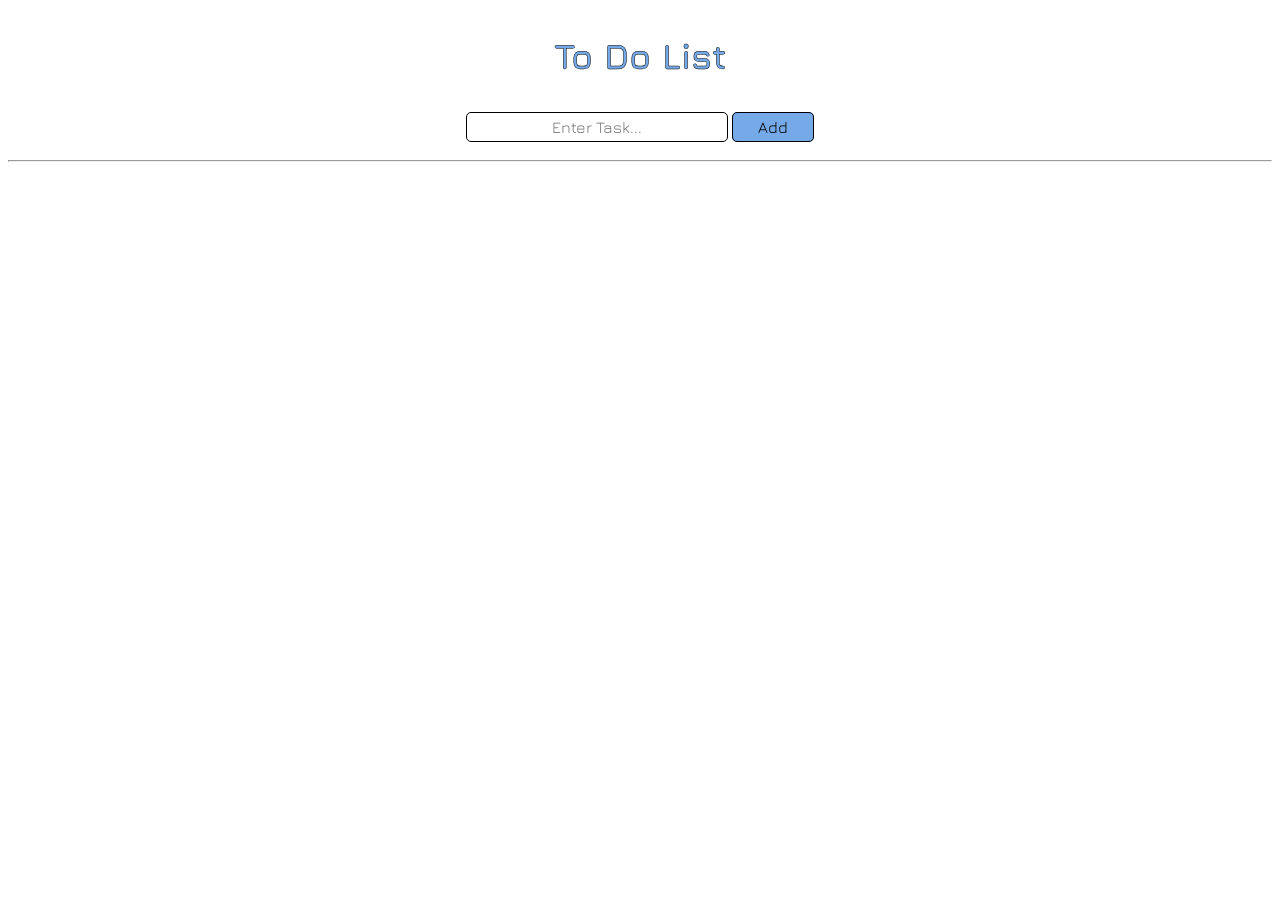
<file: index.html>
<!DOCTYPE html>
<html>
    <head>
        <title>To Do List</title>
        <link rel="stylesheet" href="ToDoList.css">
        <script src="ToDoList.js"></script>
        <link rel="preconnect" href="https://fonts.googleapis.com">
        <link rel="preconnect" href="https://fonts.gstatic.com" crossorigin>
        <link href="https://fonts.googleapis.com/css2?family=Jura:wght@300..700&display=swap" rel="stylesheet">
    </head>
    <body>
        <div>
            <p class="title">To Do List</p>
            <form>
                <input id="taskName" type="text" placeholder="Enter Task...">
                <span id="addButton" onclick="newElement()">Add</span>
            </form>
            <hr/>
        </div>
        <ul id="tasks"></ul>
    </body>
</html>
</file>
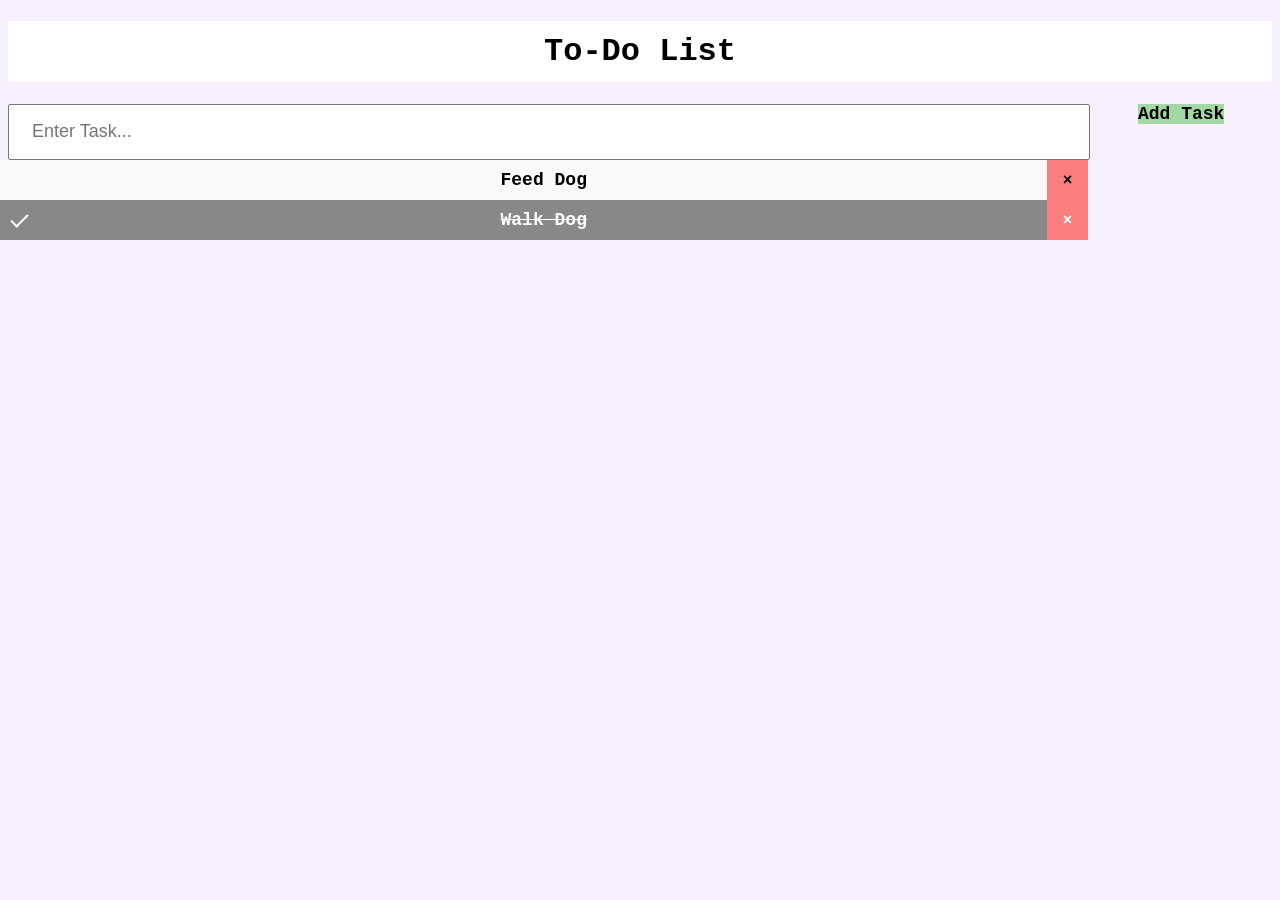
<file: todo.html>
<!DOCTYPE html>
<html>
    <head>
        <meta name="viewport" content="width=device-width, initial-scale=1">
        <link href="todo.css" rel="stylesheet">
        <title>To-Do List</title>
    </head>
    <body>
        <div id="body">
            <div id="main">
                <h1 id="title">To-Do List</h1>
                <input id="myInput" type="text" placeholder="Enter Task...">
                <span class="addBtn" onclick="AddTask()">Add Task</span>
            </div>
            <ul id="myUL">
                <li>Feed Dog</li>
                <li class="checked">Walk Dog</li>
            </ul>
        </div>
        <script>
            var myNodelist = document.getElementsByTagName("LI");
var i;
for (i = 0; i < myNodelist.length; i++) {
  var span = document.createElement("SPAN");
  var txt = document.createTextNode("\u00D7");
  span.className = "close";
  span.appendChild(txt);
  myNodelist[i].appendChild(span);
}

// Click on a close button to hide the current list item
var close = document.getElementsByClassName("close");
var i;
for (i = 0; i < close.length; i++) {
  close[i].onclick = function() {
    var div = this.parentElement;
    div.style.display = "none";
  }
}

// Add a "checked" symbol when clicking on a list item
var list = document.querySelector('ul');
list.addEventListener('click', function(ev) {
  if (ev.target.tagName === 'LI') {
    ev.target.classList.toggle('checked');
  }
}, false);

// Create a new list item when clicking on the "Add" button
function newElement() {
  var li = document.createElement("li");
  var inputValue = document.getElementById("myInput").value;
  var t = document.createTextNode(inputValue);
  li.appendChild(t);
  if (inputValue === '') {
    alert("You must write something!");
  } else {
    document.getElementById("myUL").appendChild(li);
  }
  document.getElementById("myInput").value = "";

  var span = document.createElement("SPAN");
  var txt = document.createTextNode("\u00D7");
  span.className = "close";
  span.appendChild(txt);
  li.appendChild(span);

  for (i = 0; i < close.length; i++) {
    close[i].onclick = function() {
      var div = this.parentElement;
      div.style.display = "none";
    }
  }
}
        </script>
    </body>
</html>
</file>
<file: ToDoList.css>
* {
    font-family: "Jura", sans-serif;
    font-optical-sizing: auto;
    font-style: normal;
    text-align: center;
}
.title {
    font-size: 35px;
    font-weight: 700;
    color: #75A9E7;
    -webkit-text-stroke-width: 0.5px;
    -webkit-text-stroke-color: #000;
}

#taskName {
    font-size: medium;
    width: 250px;
    border: 0.5px solid #000;
    padding: 5px 5px;
    border-radius: 5px;
    margin-bottom: 10px;
}

#addButton {
    border: 0.5px solid #000;
    padding: 5px 25px;
    border-radius: 5px;
    background-color: #75A9E7;
}

#addButton:hover {
    background-color: #50729d;
}

#tasks {
    list-style: none;
    font-size: 25px;
    margin-left: -35px;
}

ul li {
    padding: 15px 0px 0px 0px;
}

ul li:hover {
    background-color: #bbb;
}

.close {
    font-size: 35px;
    margin: -5px 13px 0px 0px;
    float: inline-end;
    color: red;
    font-weight: 700;
    -webkit-text-stroke-width: 0.5px;
    -webkit-text-stroke-color: #000;

}

.close:hover {
    background-color: #bbbbbb;
  }

  .taskCheckbox {
    float: left;
    margin: 10px 0px 0px 13px;
    transform: scale(1.5);
  }
</file>
<file: todo.css>
body {
    background-color: rgb(247, 240, 255);
}

#body {
    text-align: center;
}

#title {
    font-family: 'Courier New', Courier, monospace;
    background: #fff;
    padding: 12px 0;
}

#myInput {
    height: 50px;
    width: 85%;
    font-size: large;
    text-align: start;
    float: left;
    text-indent: 20px;
}

.addBtn {
    width: 13%;
    height: 55px;
    background-color: rgb(161, 216, 163);
    font-size: large;
    font-weight: bold;
    font-family:'Courier New', Courier, monospace;
    border: none;
    cursor: pointer;
}

.addBtn:hover {
    background-color: rgb(202, 237, 203);
}

#myUL {
    list-style: none;
    font-family:'Courier New', Courier, monospace;
    font-weight: 600;
}

li {
    background-color: white;
    font-size: large;
    text-align: center;
    width: 89%;
    padding: 10px 0;
    margin-left: -4%;
    float: left;
    transition: 0.2s;
    position: relative;

    -webkit-user-select: none;
    -moz-user-select: none;
    -ms-user-select: none;
    user-select: none;
}

ul li:nth-child(odd) {
    background: #f9f9f9;
}

ul li.checked {
    background: #888;
    color: #fff;
    text-decoration: line-through;
}

ul li.checked::before {
    content: '';
    position: absolute;
    border-color: #fff;
    border-style: solid;
    border-width: 0 2px 2px 0;
    top: 10px;
    left: 16px;
    transform: rotate(45deg);
    height: 15px;
    width: 7px;
}
  
.close {
    border: none;
    background-color: rgb(251, 126, 126);
    cursor: pointer;
    font-family:'Courier New', Courier, monospace;
    font-weight: 600;
    font-size: medium;font-family:'Courier New', Courier, monospace;
    font-weight: 600;
    position: absolute;
    right: 0;
    top: 0;
    padding: 12px 16px 10px 16px;
}

.close:hover {
    background-color: #f44336;
    color: white;
}
</file>
